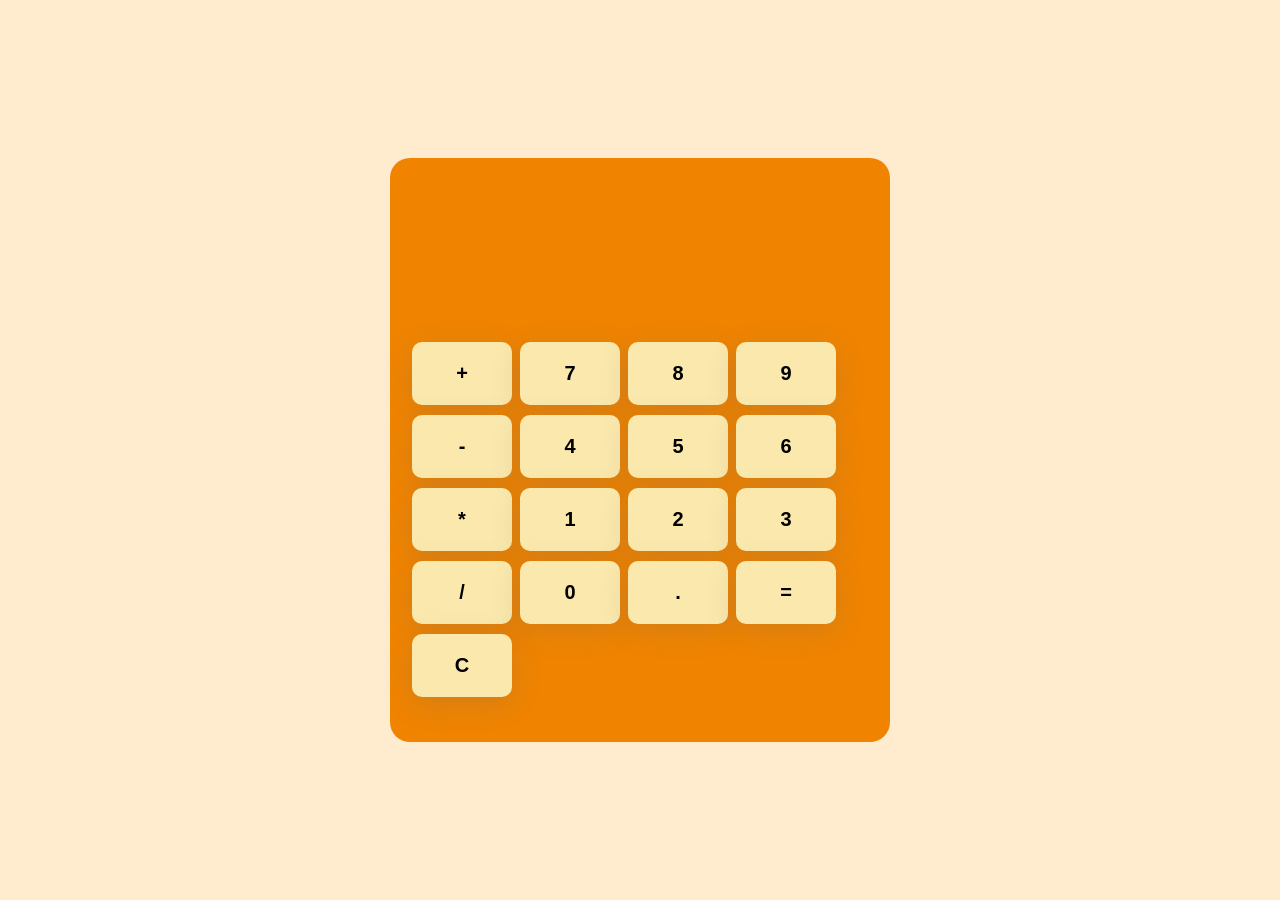
<file: Calculator/index.html>
<!DOCTYPE html>
<html lang="en">
<head>
    <meta charset="UTF-8">
    <meta name="viewport" content="width=device-width, initial-scale=1.0">
    <link rel="stylesheet" href="style.css">
    <title>Calculator</title>
</head>
<body>
    <div class="calculator">
        <input type="text" id="input-box">
        <div class="keys">
            <button onclick="displayvalues('+')" class="todisplay">+</button>
            <button onclick="displayvalues('7')" class="todisplay">7</button>
            <button onclick="displayvalues('8')" class="todisplay">8</button>
            <button onclick="displayvalues('9')" class="todisplay">9</button>
            <button onclick="displayvalues('-')" class="todisplay">-</button>
            <button onclick="displayvalues('4')" class="todisplay">4</button>
            <button onclick="displayvalues('5')" class="todisplay">5</button>
            <button onclick="displayvalues('6')" class="todisplay">6</button>
            <button onclick="displayvalues('*')" class="todisplay">*</button>
            <button onclick="displayvalues('1')" class="todisplay">1</button>
            <button onclick="displayvalues('2')" class="todisplay">2</button>
            <button onclick="displayvalues('3')" class="todisplay">3</button>
            <button onclick="displayvalues('/')" class="todisplay">/</button>
            <button onclick="displayvalues('0')" class="todisplay">0</button>
            <button onclick="displayvalues('.')" class="todisplay">.</button>
            <button onclick="calculate()" id="calculate">=</button>
            <button onclick="clearDisplay()" id="clear">C</button>
        </div>
    </div>
    <script src="script.js"></script>
</body>
</html>
</file>
<file: Calculator/style.css>
*{
    padding: 0;
    margin: 0;
    box-sizing: border-box;
}
body{
    background-color: blanchedalmond;
    display: flex;
    justify-content: center;
    align-items: center;
    height: 100vh;

}
.calculator{
    background-color: rgb(240, 132, 0);
    display: flex;
    flex-direction: column;
    align-items: center;
    
    max-width: 500px;
    border-radius: 20px;
    padding-top: 40px;
}
    
     

.keys{
    /* background-color: rgb(247, 182, 63); */
   width: 100%;
   padding: 20px;
   margin: 20px;
   grid-template-columns: repeat(4,1fr);
   gap: 10px;
  
}

.todisplay,
#calculate,
#clear{
    width: 100px;
    padding: 20px;
    border-radius: 10px;
    margin: 5px 2px;
    background-color: rgb(251, 232, 172);
    border: none;
    color: rgb(0, 0, 0);
    font-size: 20px;
    font-weight: bold;
    cursor: pointer;
    box-shadow: rgba(100, 100, 111, 0.2) 0px 7px 29px 0px;
}
input{
    width: 100%;
    background-color:transparent;
    padding: 15px;
    margin: 20px 10px;
    border: none;
  outline: none;
  font-size: 25px;
  text-align: left;
  color: rgb(251, 232, 172);
  

}
</file>
